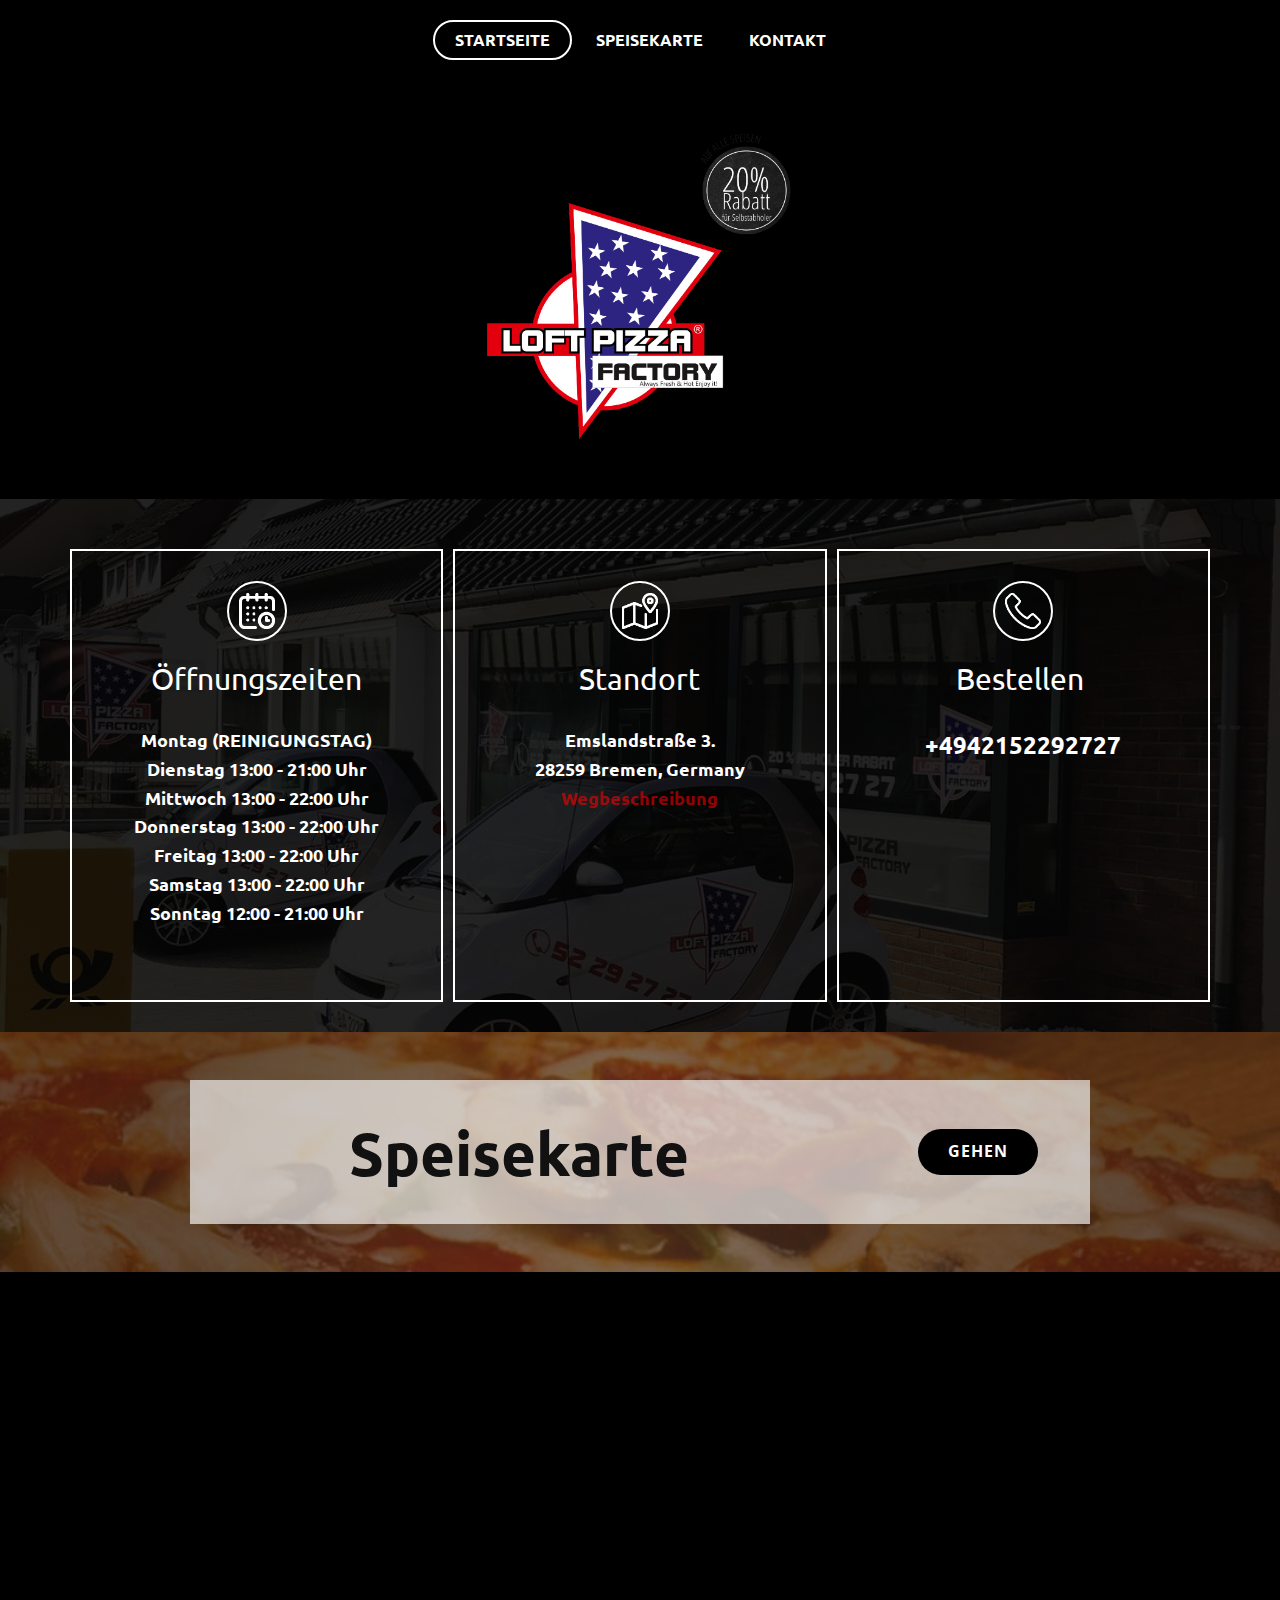
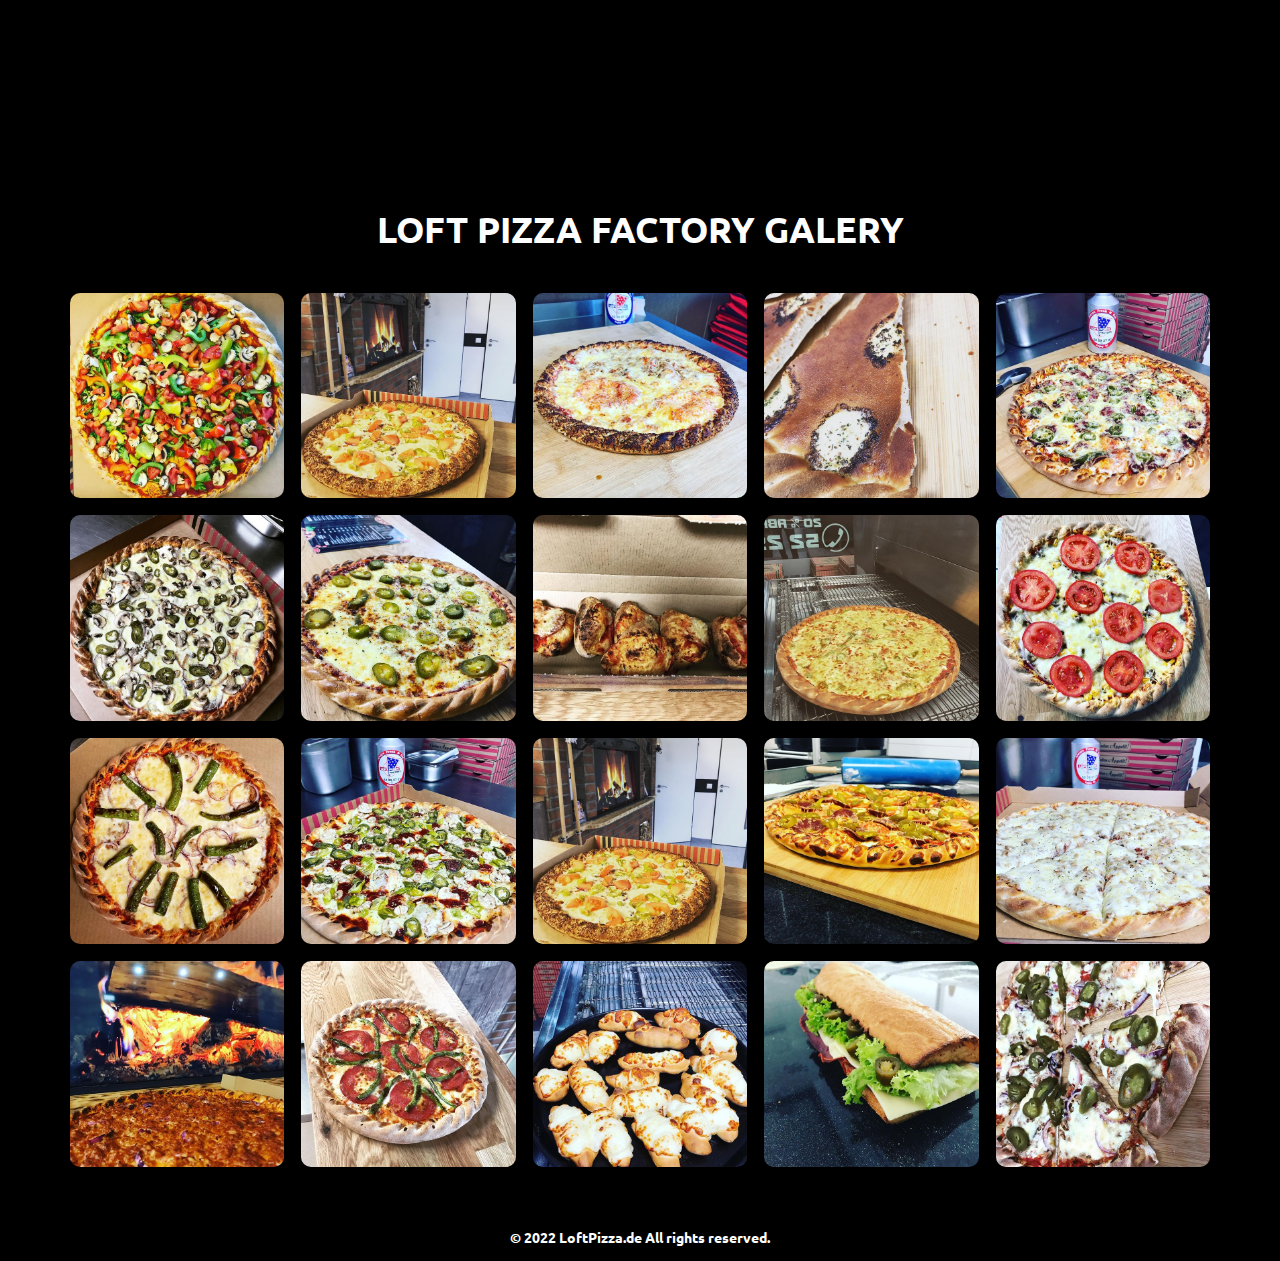
<file: index.html>
<!DOCTYPE html>
<html style="font-size: 16px;" lang="de-DE">
  <head>
    <meta name="viewport" content="width=device-width, initial-scale=1.0">
    <meta charset="utf-8">
    <meta name="keywords" content="​Seite wegen Wartung geschlossen​">
    <meta name="description" content="Loft Pizza Factory, pizza, bremen, loftpizza.de">
    <meta name="page_type" content="np-template-header-footer-from-plugin">
    <title>Loft Pizza Factory</title>
    <link rel="stylesheet" href="nicepage.css" media="screen">
<link rel="stylesheet" href="Startseite.css" media="screen">
    <script class="u-script" type="text/javascript" src="jquery.js" defer=""></script>
    <script class="u-script" type="text/javascript" src="nicepage.js" defer=""></script>
    <meta property="og:title" content="Loft Pizza Factory">
    <meta property="og:description" content="Loft Pizza Factory, pizza, bramen, loftpizza.de">
    <link rel="canonical" href="Loft Pizza Factory, pizza, bremen, loftpizza.de">
    <link rel="icon" href="images/favicon.png">
    <link id="u-theme-google-font" rel="stylesheet" href="https://fonts.googleapis.com/css?family=Roboto:100,100i,300,300i,400,400i,500,500i,700,700i,900,900i|Open+Sans:300,300i,400,400i,600,600i,700,700i,800,800i">
    <link id="u-page-google-font" rel="stylesheet" href="https://fonts.googleapis.com/css?family=Ubuntu:300,300i,400,400i,500,500i,700,700i">
    
<script id='pixel-script-poptin' src='https://cdn.popt.in/pixel.js?id=32a65bf16ee16' async='true'></script>

    
    
    
    <script type="application/ld+json">{
		"@context": "http://schema.org",
		"@type": "Organization",
		"name": "LoftPizzaV28",
		"url": "Loft Pizza Factory, pizza, bremen, loftpizza.de"
}</script>
	  
	 
<div class="elfsight-app-08183cc2-dea8-4f30-acaa-2db45cca55f0"></div>
    <meta name="theme-color" content="#478ac9">
    <meta property="og:url" content="Loft Pizza Factory, pizza, bremen, loftpizza.de">
    <meta property="og:type" content="website">
  </head>
  <body data-home-page="Startseite.html" data-home-page-title="Startseite" class="u-body u-overlap u-overlap-contrast"><header class="u-clearfix u-header u-header" id="sec-00af"><div class="u-clearfix u-sheet u-valign-middle u-sheet-1">
        <nav class="u-menu u-menu-dropdown u-offcanvas u-menu-1">
          <div class="menu-collapse u-custom-font u-font-ubuntu" style="font-size: 1rem; letter-spacing: 0px; text-transform: uppercase; font-weight: 700;">
            <a class="u-button-style u-custom-active-border-color u-custom-active-color u-custom-border u-custom-border-color u-custom-border-radius u-custom-borders u-custom-hover-border-color u-custom-hover-color u-custom-left-right-menu-spacing u-custom-padding-bottom u-custom-text-active-color u-custom-text-color u-custom-text-hover-color u-custom-top-bottom-menu-spacing u-nav-link" href="#" style="padding: 2px 0px; font-size: calc(1em + 4px);">
              <svg class="u-svg-link" viewBox="0 0 24 24"><use xmlns:xlink="http://www.w3.org/1999/xlink" xlink:href="#menu-hamburger"></use></svg>
              <svg class="u-svg-content" version="1.1" id="menu-hamburger" viewBox="0 0 16 16" x="0px" y="0px" xmlns:xlink="http://www.w3.org/1999/xlink" xmlns="http://www.w3.org/2000/svg"><g><rect y="1" width="16" height="2"></rect><rect y="7" width="16" height="2"></rect><rect y="13" width="16" height="2"></rect>
</g></svg>
            </a>
          </div>
          <div class="u-custom-menu u-nav-container">
            <ul class="u-custom-font u-font-ubuntu u-nav u-spacing-2 u-unstyled u-nav-1"><li class="u-nav-item"><a class="u-border-2 u-border-active-white u-border-hover-white u-button-style u-nav-link u-radius-50 u-text-active-white u-text-hover-grey-15 u-text-white" href="Startseite.html" style="padding: 10px 20px;">Startseite</a>
</li><li class="u-nav-item"><a class="u-border-2 u-border-active-white u-border-hover-white u-button-style u-nav-link u-radius-50 u-text-active-white u-text-hover-grey-15 u-text-white" href="Speisekarte.html" style="padding: 10px 20px;">Speisekarte</a>
</li><li class="u-nav-item"><a class="u-border-2 u-border-active-white u-border-hover-white u-button-style u-nav-link u-radius-50 u-text-active-white u-text-hover-grey-15 u-text-white" href="Kontakt.html" style="padding: 10px 20px;">Kontakt</a>
</li></ul>
          </div>
          <div class="u-custom-menu u-nav-container-collapse">
            <div class="u-black u-container-style u-inner-container-layout u-opacity u-opacity-95 u-sidenav">
              <div class="u-inner-container-layout u-sidenav-overflow">
                <div class="u-menu-close"></div>
                <ul class="u-align-center u-nav u-popupmenu-items u-unstyled u-nav-2"><li class="u-nav-item"><a class="u-button-style u-nav-link" href="Startseite.html" style="padding: 10px 20px;">Startseite</a>
</li><li class="u-nav-item"><a class="u-button-style u-nav-link" href="Speisekarte.html" style="padding: 10px 20px;">Speisekarte</a>
</li><li class="u-nav-item"><a class="u-button-style u-nav-link" href="Kontakt.html" style="padding: 10px 20px;">Kontakt</a>
</li></ul>
              </div>
            </div>
            <div class="u-black u-menu-overlay u-opacity u-opacity-70"></div>
          </div>
        </nav>
      </div></header>
    <section class="u-clearfix u-image u-shading u-section-1" id="sec-e35e" data-image-width="600" data-image-height="338">
      <div class="u-clearfix u-sheet u-sheet-1">
        <img class="u-image u-image-default u-image-1" src="images/loftpizza-de1.png" alt="" data-image-width="1568" data-image-height="1600">
      </div>
    </section>
    <section class="u-align-center u-clearfix u-image u-shading u-section-2" id="sec-d944" data-image-width="1080" data-image-height="1080">
      <div class="u-align-left u-clearfix u-sheet u-sheet-1">
        <div class="u-expanded-width u-list u-list-1">
          <div class="u-repeater u-repeater-1">
            <div class="u-border-2 u-border-white u-container-style u-list-item u-repeater-item">
              <div class="u-container-layout u-similar-container u-container-layout-1"><span class="u-border-2 u-border-white u-file-icon u-icon u-icon-circle u-spacing-10 u-text-white u-icon-1"><img src="images/3.png" alt=""></span>
                <h3 class="u-align-center u-text u-text-default u-text-1"> Öffnungszeiten</h3>
                <p class="u-align-center u-text u-text-2"> Montag (REINIGUNGSTAG)<br>Dienstag 13:00 - 21:00 Uhr<br>Mittwoch 13:00 - 22:00 Uhr<br>Donnerstag 13:00 - 22:00 Uhr<br>Freitag 13:00 - 22:00 Uhr<br>Samstag 13:00 - 22:00 Uhr<br>Sonntag 12:00 - 21:00 Uhr
                </p>
              </div>
            </div>
            <div class="u-align-center u-border-2 u-border-white u-container-style u-list-item u-repeater-item">
              <div class="u-container-layout u-similar-container u-container-layout-2"><span class="u-border-2 u-border-white u-file-icon u-icon u-icon-circle u-spacing-10 u-text-white u-icon-2"><img src="images/4.png" alt=""></span>
                <h3 class="u-align-center u-text u-text-default u-text-3">
                  <a href="https://maps.google.com/maps/ms?ie=UTF8&amp;oe=UTF8&amp;msa=0&amp;msid=106711822215058857605.0004430f10bf5550a53e7" class="u-active-none u-border-none u-btn u-button-link u-button-style u-hover-none u-none u-text-body-alt-color u-btn-1">Standort</a>
                </h3>
                <p class="u-align-center u-text u-text-4"> Emslandstraße 3.<br>28259 Bremen, Germany<br>
                  <a href="https://g.page/loft-pizza-factory" class="u-active-none u-border-none u-btn u-button-link u-button-style u-hover-none u-none u-text-custom-color-2 u-btn-2">Wegbeschreibung</a>
                </p>
              </div>
            </div>
            <div class="u-border-2 u-border-white u-container-style u-list-item u-repeater-item">
              <div class="u-container-layout u-similar-container u-container-layout-3"><span class="u-border-2 u-border-white u-file-icon u-icon u-icon-circle u-spacing-10 u-text-white u-icon-3"><img src="images/5.png" alt=""></span>
                <h3 class="u-align-center u-text u-text-default u-text-5"> Bestellen&nbsp;</h3>
                <p class="u-align-center u-text u-text-6">
                  <a class="phone u-active-none u-border-none u-btn u-button-link u-button-style u-custom-font u-font-ubuntu u-hover-none u-none u-text-white u-btn-3" href="tel:+4942152292727">+4942152292727</a>
                </p>
              </div>
            </div>
          </div>
        </div>
      </div>
    </section>
        <section class="u-clearfix u-image u-shading u-section-4" src="" data-image-width="750" data-image-height="420" id="sec-d253">
      <div class="u-clearfix u-sheet u-valign-middle u-sheet-1">
        <div class="u-clearfix u-expanded-width-xs u-layout-wrap u-layout-wrap-1">
          <div class="u-layout">
            <div class="u-layout-row">
              <div class="u-align-center-sm u-align-center-xs u-align-left-lg u-align-left-md u-align-left-xl u-container-style u-layout-cell u-left-cell u-opacity u-opacity-65 u-radius-24 u-shape-round u-size-39-md u-size-39-sm u-size-39-xs u-size-45-lg u-size-45-xl u-white u-layout-cell-1">
                <div class="u-container-layout u-valign-bottom-xs u-valign-middle-lg u-valign-middle-md u-valign-middle-sm u-valign-middle-xl u-container-layout-1">
                  <h2 class="u-custom-font u-font-ubuntu u-text u-text-1"> Speisekarte</h2>
                </div>
              </div>
              <div class="u-align-left u-container-style u-layout-cell u-opacity u-opacity-65 u-radius-50 u-right-cell u-shape-round u-size-15-lg u-size-15-xl u-size-21-md u-size-21-sm u-size-21-xs u-white u-layout-cell-2">
                <div class="u-container-layout u-valign-middle-lg u-valign-middle-md u-valign-middle-sm u-valign-middle-xl u-container-layout-2">
                  <a href="Speisekarte.html" data-page-id="649429933" class="u-black u-border-none u-btn u-btn-round u-button-style u-radius-50 u-btn-1">Gehen</a>
                </div>
              </div>
            </div>
          </div>
        </div>
      </div>
    </section>
       <section class="u-align-left u-black u-clearfix u-section-3" id="sec-d430">
      <div class="u-align-left u-clearfix u-sheet u-valign-middle u-sheet-1">
        <div class="u-black u-container-style u-expanded-width u-group u-shape-rectangle u-group-1">
          <div class="u-container-layout u-container-layout-1">
            <div class="u-clearfix u-custom-html u-custom-html-1">
              <script src="https://apps.elfsight.com/p/platform.js" defer="defer"></script>
              <div class="elfsight-app-d2ee515f-55be-4860-bc2f-baf4cd833ec4"></div>
            </div>
          </div>
        </div>
      </div>
    </section>

    <section class="u-align-center u-clearfix u-section-5" id="sec-9eb1">
      <div class="u-clearfix u-sheet u-sheet-1">
        <p class="u-text u-text-default-xs u-text-1"> LOFT PIZZA FACTORY GALERY</p>
        <div class="u-expanded-width u-gallery u-layout-grid u-lightbox u-show-text-on-hover u-gallery-1" id="carousel-081c">
          <div class="u-gallery-inner u-gallery-inner-1" role="listbox">
            <div class="u-effect-fade u-effect-hover-zoom u-gallery-item u-radius-10 u-shape-round u-gallery-item-1">
              <div class="u-back-slide u-back-slide-1" data-image-width="640" data-image-height="640">
                <img class="u-back-image u-expanded" src="images/107081978_286857909097940_4553573055945640495_n.jpg">
              </div>
              <div class="u-align-center u-over-slide u-shading u-over-slide-1">
                <h3 class="u-gallery-heading"></h3>
                <p class="u-gallery-text" style="margin-top: 6px;"></p>
              </div>
            </div>
            <div class="u-effect-fade u-effect-hover-zoom u-gallery-item u-radius-10 u-shape-round u-gallery-item-2">
              <div class="u-back-slide u-back-slide-2" data-image-width="640" data-image-height="640">
                <img class="u-back-image u-expanded" src="images/87299724_136943977823723_8405739446567408870_n.jpg">
              </div>
              <div class="u-align-center u-over-slide u-shading u-over-slide-2">
                <h3 class="u-gallery-heading"></h3>
                <p class="u-gallery-text" style="margin-top: 6px;"></p>
              </div>
            </div>
            <div class="u-effect-fade u-effect-hover-zoom u-gallery-item u-radius-10 u-shape-round u-gallery-item-3">
              <div class="u-back-slide u-back-slide-3" data-image-width="640" data-image-height="640">
                <img class="u-back-image u-expanded" src="images/83549384_2274170916219618_5937048547362328789_n.jpg">
              </div>
              <div class="u-align-center u-over-slide u-shading u-over-slide-3">
                <h3 class="u-gallery-heading"></h3>
                <p class="u-gallery-text" style="margin-top: 6px;"></p>
              </div>
            </div>
            <div class="u-effect-fade u-effect-hover-zoom u-gallery-item u-radius-10 u-shape-round u-gallery-item-4">
              <div class="u-back-slide u-back-slide-4" data-image-width="640" data-image-height="640">
                <img class="u-back-image u-expanded" src="images/72480007_1345310972295037_1302983167780432618_n.jpg">
              </div>
              <div class="u-align-center u-over-slide u-shading u-over-slide-4">
                <h3 class="u-gallery-heading"></h3>
                <p class="u-gallery-text" style="margin-top: 6px;"></p>
              </div>
            </div>
            <div class="u-effect-fade u-effect-hover-zoom u-gallery-item u-radius-10 u-shape-round u-gallery-item-5">
              <div class="u-back-slide u-back-slide-5" data-image-width="640" data-image-height="640">
                <img class="u-back-image u-expanded" src="images/73505078_2489582351170076_5934733443926115282_n.jpg">
              </div>
              <div class="u-align-center u-over-slide u-shading u-over-slide-5">
                <h3 class="u-gallery-heading"></h3>
                <p class="u-gallery-text" style="margin-top: 6px;"></p>
              </div>
            </div>
            <div class="u-effect-fade u-effect-hover-zoom u-gallery-item u-radius-10 u-shape-round u-gallery-item-6">
              <div class="u-back-slide u-back-slide-6" data-image-width="640" data-image-height="640">
                <img class="u-back-image u-expanded" src="images/75602186_101638674616317_2714434300878736444_n.jpg">
              </div>
              <div class="u-align-center u-over-slide u-shading u-over-slide-6">
                <h3 class="u-gallery-heading"></h3>
                <p class="u-gallery-text" style="margin-top: 6px;"></p>
              </div>
            </div>
            <div class="u-effect-fade u-effect-hover-zoom u-gallery-item u-radius-10 u-shape-round u-gallery-item-7" data-image-width="1280" data-image-height="720">
              <div class="u-back-slide u-back-slide-7" data-image-width="640" data-image-height="640">
                <img class="u-back-image u-expanded u-back-image-7" src="images/80131772_793138954444633_767300041741394013_n.jpg">
              </div>
              <div class="u-align-center u-over-slide u-shading u-over-slide-7">
                <h3 class="u-gallery-heading" style="background-image: none;"></h3>
                <p class="u-gallery-text" style="background-image: none; margin-top: 6px;"></p>
              </div>
            </div>
            <div class="u-effect-fade u-effect-hover-zoom u-gallery-item u-radius-10 u-shape-round u-gallery-item-8" data-image-width="1280" data-image-height="777">
              <div class="u-back-slide u-back-slide-8" data-image-width="640" data-image-height="640">
                <img class="u-back-image u-expanded u-back-image-8" src="images/71544398_805842623167059_3699152107938515147_n.jpg">
              </div>
              <div class="u-align-center u-over-slide u-shading u-over-slide-8">
                <h3 class="u-gallery-heading" style="background-image: none;"></h3>
                <p class="u-gallery-text" style="background-image: none; margin-top: 6px;"></p>
              </div>
            </div>
            <div class="u-effect-fade u-effect-hover-zoom u-gallery-item u-radius-10 u-shape-round u-gallery-item-9" data-image-width="2000" data-image-height="1333">
              <div class="u-back-slide u-back-slide-9" data-image-width="640" data-image-height="640">
                <img class="u-back-image u-expanded" src="images/72893685_159596065420291_5808995617297082233_n.jpg">
              </div>
              <div class="u-align-center u-over-slide u-shading u-over-slide-9">
                <h3 class="u-gallery-heading" style="background-image: none;"></h3>
                <p class="u-gallery-text" style="background-image: none; margin-top: 6px;"></p>
              </div>
            </div>
            <div class="u-effect-fade u-effect-hover-zoom u-gallery-item u-radius-10 u-shape-round u-gallery-item-10" data-image-width="2000" data-image-height="1333">
              <div class="u-back-slide u-back-slide-10" data-image-width="640" data-image-height="640">
                <img class="u-back-image u-expanded" src="images/71013329_2694691397262941_1732555916725411135_n.jpg">
              </div>
              <div class="u-align-center u-over-slide u-shading u-over-slide-10">
                <h3 class="u-gallery-heading" style="background-image: none;"></h3>
                <p class="u-gallery-text" style="background-image: none; margin-top: 6px;"></p>
              </div>
            </div>
            <div class="u-effect-fade u-effect-hover-zoom u-gallery-item u-radius-10 u-shape-round u-gallery-item-11" data-image-width="2000" data-image-height="1333">
              <div class="u-back-slide u-back-slide-11" data-image-width="640" data-image-height="640">
                <img class="u-back-image u-expanded" src="images/70911560_398504514168950_6611068284698477946_n.jpg">
              </div>
              <div class="u-align-center u-over-slide u-shading u-over-slide-11">
                <h3 class="u-gallery-heading" style="background-image: none;"></h3>
                <p class="u-gallery-text" style="background-image: none; margin-top: 6px;"></p>
              </div>
            </div>
            <div class="u-effect-fade u-effect-hover-zoom u-gallery-item u-radius-10 u-shape-round u-gallery-item-12" data-image-width="2000" data-image-height="1333">
              <div class="u-back-slide u-back-slide-12" data-image-width="640" data-image-height="640">
                <img class="u-back-image u-expanded" src="images/70891287_205636843784204_4474484583581689667_n.jpg">
              </div>
              <div class="u-align-center u-over-slide u-shading u-over-slide-12">
                <h3 class="u-gallery-heading" style="background-image: none;"></h3>
                <p class="u-gallery-text" style="background-image: none; margin-top: 6px;"></p>
              </div>
            </div>
            <div class="u-effect-fade u-effect-hover-zoom u-gallery-item u-radius-10 u-shape-round u-gallery-item-13" data-image-width="2000" data-image-height="1333">
              <div class="u-back-slide u-back-slide-13" data-image-width="640" data-image-height="640">
                <img class="u-back-image u-expanded" src="images/87299724_136943977823723_8405739446567408870_n.jpg">
              </div>
              <div class="u-align-center u-over-slide u-shading u-over-slide-13">
                <h3 class="u-gallery-heading" style="background-image: none;"></h3>
                <p class="u-gallery-text" style="background-image: none; margin-top: 6px;"></p>
              </div>
            </div>
            <div class="u-effect-fade u-effect-hover-zoom u-gallery-item u-radius-10 u-shape-round u-gallery-item-14" data-image-width="2000" data-image-height="1333">
              <div class="u-back-slide u-back-slide-14" data-image-width="640" data-image-height="640">
                <img class="u-back-image u-expanded" src="images/72750792_404827577064620_5953143392560963293_n.jpg">
              </div>
              <div class="u-align-center u-over-slide u-shading u-over-slide-14">
                <h3 class="u-gallery-heading" style="background-image: none;"></h3>
                <p class="u-gallery-text" style="background-image: none; margin-top: 6px;"></p>
              </div>
            </div>
            <div class="u-effect-fade u-effect-hover-zoom u-gallery-item u-radius-10 u-shape-round u-gallery-item-15" data-image-width="2000" data-image-height="1333">
              <div class="u-back-slide u-back-slide-15" data-image-width="640" data-image-height="640">
                <img class="u-back-image u-expanded" src="images/72319255_148899323031231_6338043747041002964_n.jpg">
              </div>
              <div class="u-align-center u-over-slide u-shading u-over-slide-15">
                <h3 class="u-gallery-heading" style="background-image: none;"></h3>
                <p class="u-gallery-text" style="background-image: none; margin-top: 6px;"></p>
              </div>
            </div>
            <div class="u-effect-fade u-effect-hover-zoom u-gallery-item u-radius-10 u-shape-round u-gallery-item-16" data-image-width="2000" data-image-height="1333">
              <div class="u-back-slide u-back-slide-16" data-image-width="640" data-image-height="640">
                <img class="u-back-image u-expanded" src="images/67730211_939436839741427_7126930345639697599_n.jpg">
              </div>
              <div class="u-align-center u-over-slide u-shading u-over-slide-16">
                <h3 class="u-gallery-heading" style="background-image: none;"></h3>
                <p class="u-gallery-text" style="background-image: none; margin-top: 6px;"></p>
              </div>
            </div>
            <div class="u-effect-fade u-effect-hover-zoom u-gallery-item u-radius-10 u-shape-round u-gallery-item-17" data-image-width="2000" data-image-height="1333">
              <div class="u-back-slide u-back-slide-17" data-image-width="640" data-image-height="640">
                <img class="u-back-image u-expanded" src="images/71512588_2493434897603772_3586664489211332473_n.jpg">
              </div>
              <div class="u-align-center u-over-slide u-shading u-over-slide-17">
                <h3 class="u-gallery-heading" style="background-image: none;"></h3>
                <p class="u-gallery-text" style="background-image: none; margin-top: 6px;"></p>
              </div>
            </div>
            <div class="u-effect-fade u-effect-hover-zoom u-gallery-item u-radius-10 u-shape-round u-gallery-item-18" data-image-width="2000" data-image-height="1333">
              <div class="u-back-slide u-back-slide-18" data-image-width="640" data-image-height="640">
                <img class="u-back-image u-expanded" src="images/71809872_167539341029156_8323457196292510458_n.jpg">
              </div>
              <div class="u-align-center u-over-slide u-shading u-over-slide-18">
                <h3 class="u-gallery-heading" style="background-image: none;"></h3>
                <p class="u-gallery-text" style="background-image: none; margin-top: 6px;"></p>
              </div>
            </div>
            <div class="u-effect-fade u-effect-hover-zoom u-gallery-item u-radius-10 u-shape-round u-gallery-item-19" data-image-width="2000" data-image-height="1333">
              <div class="u-back-slide u-back-slide-19" data-image-width="640" data-image-height="640">
                <img class="u-back-image u-expanded" src="images/68930919_1115189448870826_7421741321177792400_n.jpg">
              </div>
              <div class="u-align-center u-over-slide u-shading u-over-slide-19">
                <h3 class="u-gallery-heading" style="background-image: none;"></h3>
                <p class="u-gallery-text" style="background-image: none; margin-top: 6px;"></p>
              </div>
            </div>
            <div class="u-effect-fade u-effect-hover-zoom u-gallery-item u-radius-10 u-shape-round u-gallery-item-20" data-image-width="2000" data-image-height="1333">
              <div class="u-back-slide u-back-slide-20" data-image-width="640" data-image-height="640">
                <img class="u-back-image u-expanded" src="images/72342286_540546050040956_3207313333843829996_n.jpg">
              </div>
              <div class="u-align-center u-over-slide u-shading u-over-slide-20">
                <h3 class="u-gallery-heading" style="background-image: none;"></h3>
                <p class="u-gallery-text" style="background-image: none; margin-top: 6px;"></p>
              </div>
            </div>
          </div>
        </div>
      </div>
    </section>
    
    
    <footer class="u-align-center u-black u-clearfix u-footer u-footer" id="sec-1cf3"><div class="u-clearfix u-sheet u-valign-middle u-sheet-1">
        <p class="u-custom-font u-font-ubuntu u-small-text u-text u-text-variant u-text-1">© 2022 LoftPizza.de All rights reserved.</p>
      </div></footer><span style="height: 64px; width: 64px; margin-left: 0px; margin-right: auto; margin-top: 0px; right: 20px; bottom: 20px;" class="u-back-to-top u-black u-border-4 u-border-white u-icon u-icon-circle u-opacity u-opacity-45 u-spacing-10 u-text-body-alt-color" data-href="#">
        <svg class="u-svg-link" preserveAspectRatio="xMidYMin slice" viewBox="0 0 551.13 551.13"><use xmlns:xlink="http://www.w3.org/1999/xlink" xlink:href="#svg-1d98"></use></svg>
        <svg class="u-svg-content" enable-background="new 0 0 551.13 551.13" viewBox="0 0 551.13 551.13" xmlns="http://www.w3.org/2000/svg" id="svg-1d98"><path d="m275.565 189.451 223.897 223.897h51.668l-275.565-275.565-275.565 275.565h51.668z"></path></svg>
    </span>
  </body>
</html>
</file>
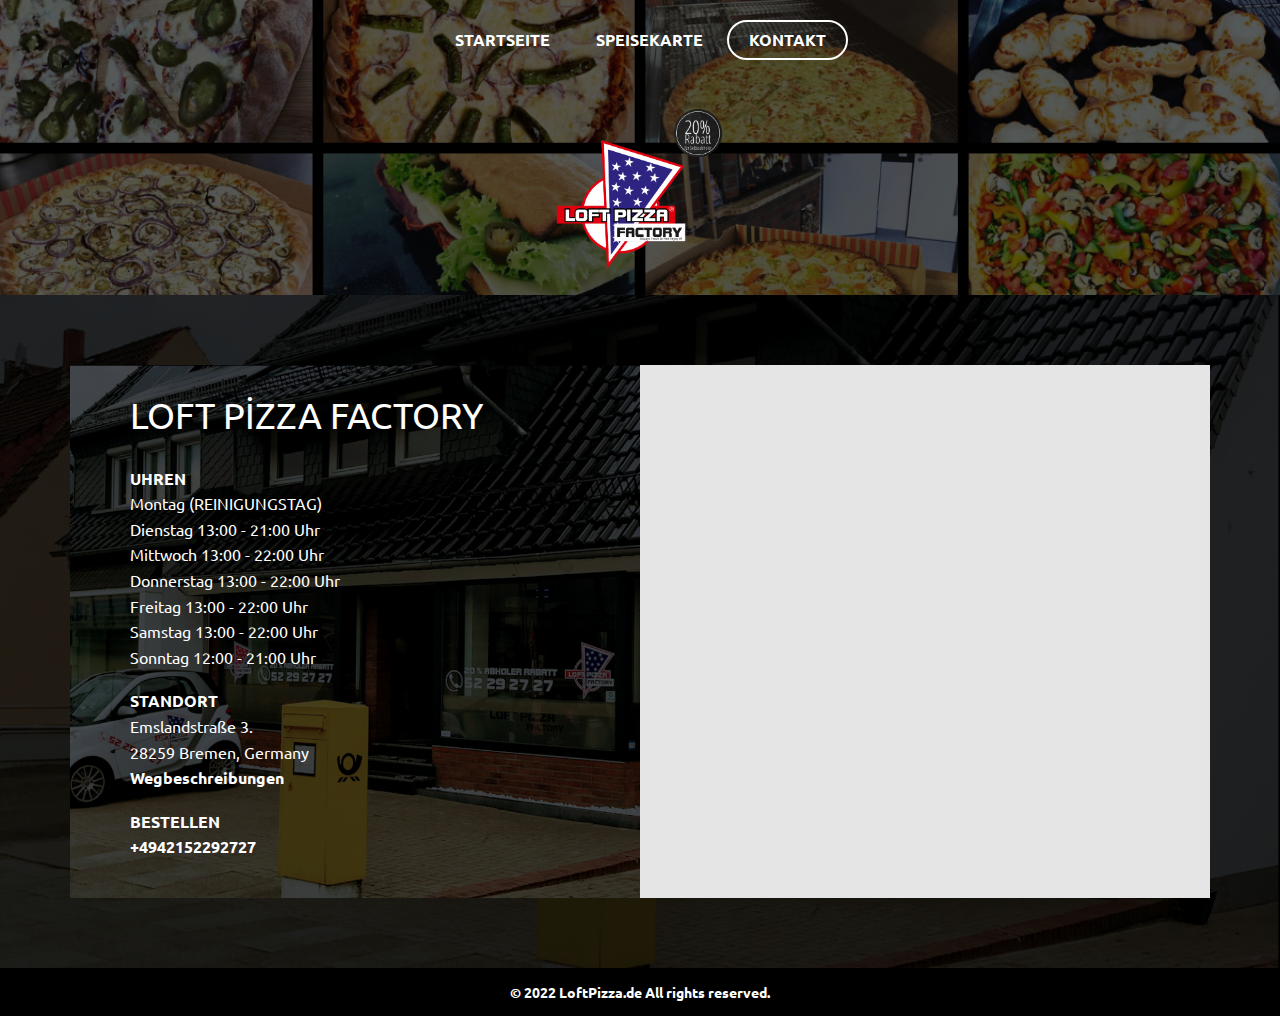
<file: Kontakt.html>
<!DOCTYPE html>
<html style="font-size: 16px;" lang="de-DE">
  <head>
    <meta name="viewport" content="width=device-width, initial-scale=1.0">
    <meta charset="utf-8">
    <meta name="keywords" content="Kontakt, Loft Pizza Factory, pizza, bremen, loftpizza.de">
    <meta name="description" content="Kontakt, Loft Pizza Factory, pizza, bremen, loftpizza.de">
    <meta name="page_type" content="np-template-header-footer-from-plugin">
    <title>Kontakt - Loft Pizza Factory</title>
    <link rel="stylesheet" href="nicepage.css" media="screen">
<link rel="stylesheet" href="Kontakt.css" media="screen">
    <script class="u-script" type="text/javascript" src="jquery.js" defer=""></script>
    <script class="u-script" type="text/javascript" src="nicepage.js" defer=""></script>
    <meta property="og:title" content="Kontakt - Loft Pizza Factory">
    <meta property="og:description" content="Kontakt, Loft Pizza Factory, pizza, bremen, loftpizza.de">
    <link rel="icon" href="images/favicon.png">
    <link id="u-theme-google-font" rel="stylesheet" href="https://fonts.googleapis.com/css?family=Roboto:100,100i,300,300i,400,400i,500,500i,700,700i,900,900i|Open+Sans:300,300i,400,400i,600,600i,700,700i,800,800i">
    <link id="u-page-google-font" rel="stylesheet" href="https://fonts.googleapis.com/css?family=Ubuntu:300,300i,400,400i,500,500i,700,700i">
    <script id='pixel-script-poptin' src='https://cdn.popt.in/pixel.js?id=32a65bf16ee16' async='true'></script>

    <script type="application/ld+json">{
		"@context": "http://schema.org",
		"@type": "Organization",
		"name": "LoftPizzaV28"
}</script>
    <meta name="theme-color" content="#478ac9">
    <meta property="og:type" content="website">
  </head>
  <body class="u-body u-overlap u-overlap-contrast u-overlap-transparent"><header class="u-clearfix u-header u-header" id="sec-00af"><div class="u-clearfix u-sheet u-valign-middle u-sheet-1">
        <nav class="u-menu u-menu-dropdown u-offcanvas u-menu-1">
          <div class="menu-collapse u-custom-font u-font-ubuntu" style="font-size: 1rem; letter-spacing: 0px; text-transform: uppercase; font-weight: 700;">
            <a class="u-button-style u-custom-active-border-color u-custom-active-color u-custom-border u-custom-border-color u-custom-border-radius u-custom-borders u-custom-hover-border-color u-custom-hover-color u-custom-left-right-menu-spacing u-custom-padding-bottom u-custom-text-active-color u-custom-text-color u-custom-text-hover-color u-custom-top-bottom-menu-spacing u-nav-link" href="#" style="padding: 2px 0px; font-size: calc(1em + 4px);">
              <svg class="u-svg-link" viewBox="0 0 24 24"><use xmlns:xlink="http://www.w3.org/1999/xlink" xlink:href="#menu-hamburger"></use></svg>
              <svg class="u-svg-content" version="1.1" id="menu-hamburger" viewBox="0 0 16 16" x="0px" y="0px" xmlns:xlink="http://www.w3.org/1999/xlink" xmlns="http://www.w3.org/2000/svg"><g><rect y="1" width="16" height="2"></rect><rect y="7" width="16" height="2"></rect><rect y="13" width="16" height="2"></rect>
</g></svg>
            </a>
          </div>
          <div class="u-custom-menu u-nav-container">
            <ul class="u-custom-font u-font-ubuntu u-nav u-spacing-2 u-unstyled u-nav-1"><li class="u-nav-item"><a class="u-border-2 u-border-active-white u-border-hover-white u-button-style u-nav-link u-radius-50 u-text-active-white u-text-hover-grey-15 u-text-white" href="Startseite.html" style="padding: 10px 20px;">Startseite</a>
</li><li class="u-nav-item"><a class="u-border-2 u-border-active-white u-border-hover-white u-button-style u-nav-link u-radius-50 u-text-active-white u-text-hover-grey-15 u-text-white" href="Speisekarte.html" style="padding: 10px 20px;">Speisekarte</a>
</li><li class="u-nav-item"><a class="u-border-2 u-border-active-white u-border-hover-white u-button-style u-nav-link u-radius-50 u-text-active-white u-text-hover-grey-15 u-text-white" href="Kontakt.html" style="padding: 10px 20px;">Kontakt</a>
</li></ul>
          </div>
          <div class="u-custom-menu u-nav-container-collapse">
            <div class="u-black u-container-style u-inner-container-layout u-opacity u-opacity-95 u-sidenav">
              <div class="u-inner-container-layout u-sidenav-overflow">
                <div class="u-menu-close"></div>
                <ul class="u-align-center u-nav u-popupmenu-items u-unstyled u-nav-2"><li class="u-nav-item"><a class="u-button-style u-nav-link" href="Startseite.html" style="padding: 10px 20px;">Startseite</a>
</li><li class="u-nav-item"><a class="u-button-style u-nav-link" href="Speisekarte.html" style="padding: 10px 20px;">Speisekarte</a>
</li><li class="u-nav-item"><a class="u-button-style u-nav-link" href="Kontakt.html" style="padding: 10px 20px;">Kontakt</a>
</li></ul>
              </div>
            </div>
            <div class="u-black u-menu-overlay u-opacity u-opacity-70"></div>
          </div>
        </nav>
      </div></header>
    <section class="u-clearfix u-image u-shading u-section-1" id="sec-58f8" data-image-width="1200" data-image-height="627">
      <div class="u-clearfix u-sheet u-sheet-1">
        <img class="u-image u-image-default u-image-1" src="images/loftpizza-de1.png" alt="" data-image-width="1568" data-image-height="1600">
      </div>
    </section>
    <section class="u-clearfix u-image u-shading u-section-2" id="carousel_07d7" data-image-width="1554" data-image-height="869">
      <div class="u-clearfix u-sheet u-valign-middle u-sheet-1">
        <div class="u-clearfix u-expanded-width u-layout-wrap u-layout-wrap-1">
          <div class="u-layout">
            <div class="u-layout-row">
              <div class="u-align-left u-container-style u-image u-layout-cell u-left-cell u-shading u-size-30 u-image-1" data-image-width="1554" data-image-height="869">
                <div class="u-container-layout u-valign-top u-container-layout-1">
                  <h2 class="u-custom-font u-font-ubuntu u-text u-text-1">LOFT PİZZA FACTORY</h2>
                  <p class="u-text u-text-2">
                    <span style="font-weight: 700;"> UHREN<br>
                    </span>Montag (REINIGUNGSTAG)<br>Dienstag 13:00 - 21:00 Uhr<br>Mittwoch 13:00 - 22:00 Uhr<br>Donnerstag 13:00 - 22:00 Uhr<br>Freitag 13:00 - 22:00 Uhr<br>Samstag 13:00 - 22:00 Uhr<br>Sonntag 12:00 - 21:00 Uhr
                  </p>
                  <p class="u-custom-font u-font-ubuntu u-text u-text-3">
                    <span style="font-weight: 700;">STANDORT</span>
                    <br>Emslandstraße 3.<br>28259 Bremen, Germany<br>
                    <a href="https://g.page/loft-pizza-factory" target="_blank" rel="noopener" class="u-active-none u-border-none u-btn u-button-link u-button-style u-hover-none u-none u-text-white u-btn-1">Wegbeschreibungen</a>
                  </p>
                  <p class="u-custom-font u-font-ubuntu u-text u-text-4">
                    <span style="font-weight: 700;"> BESTELLEN<br>
                    </span>
                    <a class="u-active-none u-border-none u-btn u-button-link u-button-style u-hover-none u-none u-text-white u-btn-2" href="tel:+4942152292727">+4942152292727</a>
                  </p>
                </div>
              </div>
              <div class="u-container-style u-layout-cell u-right-cell u-size-30 u-layout-cell-2">
                <div class="u-container-layout u-container-layout-2">
                  <div class="u-expanded u-grey-10 u-map">
                    <div class="embed-responsive">
                      <iframe class="embed-responsive-item" src="//maps.google.com/maps?output=embed&amp;q=Emslandstra%C3%9Fe%203%2C%2028259%20Bremen%2C%20Germany&amp;t=k" data-map="[base64]"></iframe>
                    </div>
                  </div>
                </div>
              </div>
            </div>
          </div>
        </div>
      </div>
    </section>
    
    
    <footer class="u-align-center u-black u-clearfix u-footer u-footer" id="sec-1cf3"><div class="u-clearfix u-sheet u-valign-middle u-sheet-1">
        <p class="u-custom-font u-font-ubuntu u-small-text u-text u-text-variant u-text-1">© 2022 LoftPizza.de All rights reserved.</p>
      </div></footer>
  </body>
</html>
</file>
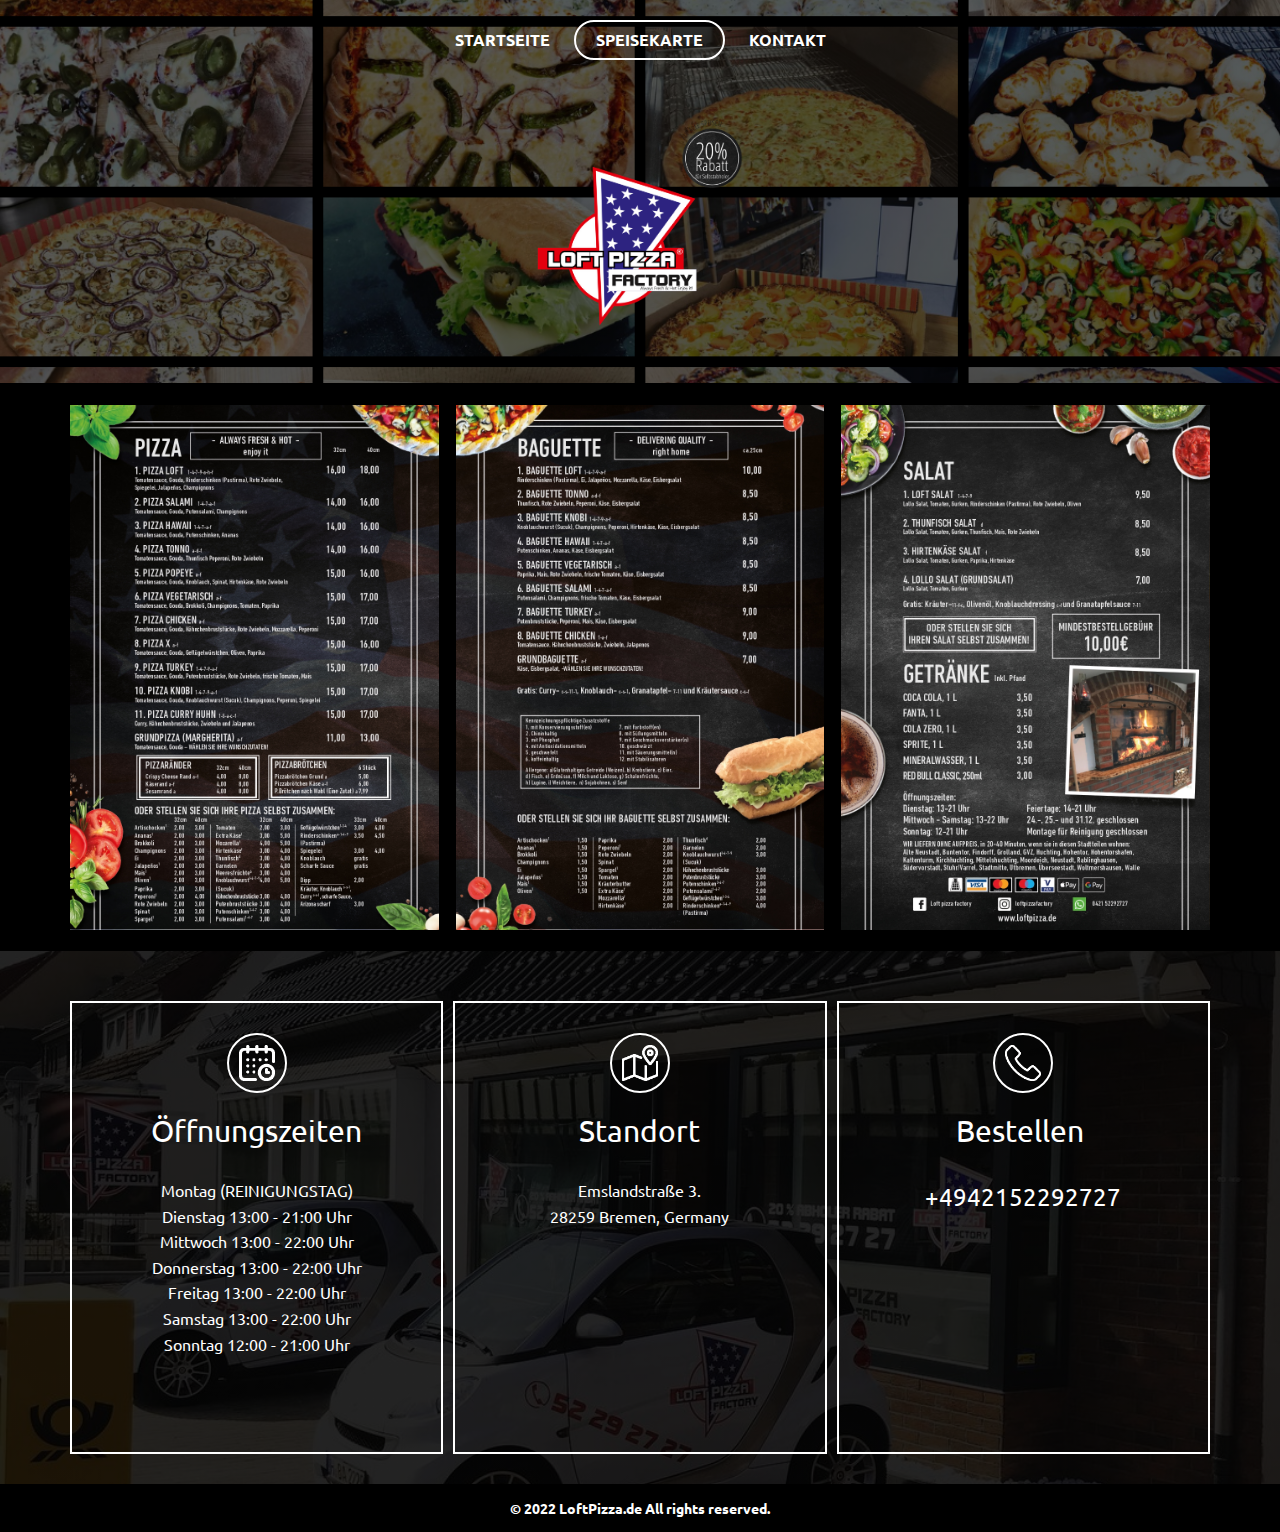
<file: Speisekarte.html>
<!DOCTYPE html>
<html style="font-size: 16px;" lang="de-DE">
  <head>
    <meta name="viewport" content="width=device-width, initial-scale=1.0">
    <meta charset="utf-8">
    <meta name="keywords" content="Speisekarte, Loft Pizza Factory, pizza, bremen, loftpizza.de">
    <meta name="description" content="Speisekarte - Loft Pizza Factory, pizza, bremen, loftpizza.de">
    <meta name="page_type" content="np-template-header-footer-from-plugin">
    <title>Speisekarte - Loft Pizza Factory</title>
    <link rel="stylesheet" href="nicepage.css" media="screen">
<link rel="stylesheet" href="Speisekarte.css" media="screen">
    <script class="u-script" type="text/javascript" src="jquery.js" defer=""></script>
    <script class="u-script" type="text/javascript" src="nicepage.js" defer=""></script>
    <meta property="og:title" content="Speisekarte - Loft Pizza Factory">
    <meta property="og:description" content="Speisekarte - Loft Pizza Factory, pizza, bremen, loftpizza.de">
    <link rel="icon" href="images/favicon.png">
    <link id="u-theme-google-font" rel="stylesheet" href="https://fonts.googleapis.com/css?family=Roboto:100,100i,300,300i,400,400i,500,500i,700,700i,900,900i|Open+Sans:300,300i,400,400i,600,600i,700,700i,800,800i">
    <link id="u-page-google-font" rel="stylesheet" href="https://fonts.googleapis.com/css?family=Ubuntu:300,300i,400,400i,500,500i,700,700i">
    
    <script id='pixel-script-poptin' src='https://cdn.popt.in/pixel.js?id=32a65bf16ee16' async='true'></script>
    
    <script type="application/ld+json">{
		"@context": "http://schema.org",
		"@type": "Organization",
		"name": "LoftPizzaV28"
}</script>
    <meta name="theme-color" content="#478ac9">
    <meta property="og:type" content="website">
  </head>
  <body class="u-body u-overlap u-overlap-contrast"><header class="u-clearfix u-header u-header" id="sec-00af"><div class="u-clearfix u-sheet u-valign-middle u-sheet-1">
        <nav class="u-menu u-menu-dropdown u-offcanvas u-menu-1">
          <div class="menu-collapse u-custom-font u-font-ubuntu" style="font-size: 1rem; letter-spacing: 0px; text-transform: uppercase; font-weight: 700;">
            <a class="u-button-style u-custom-active-border-color u-custom-active-color u-custom-border u-custom-border-color u-custom-border-radius u-custom-borders u-custom-hover-border-color u-custom-hover-color u-custom-left-right-menu-spacing u-custom-padding-bottom u-custom-text-active-color u-custom-text-color u-custom-text-hover-color u-custom-top-bottom-menu-spacing u-nav-link" href="#" style="padding: 2px 0px; font-size: calc(1em + 4px);">
              <svg class="u-svg-link" viewBox="0 0 24 24"><use xmlns:xlink="http://www.w3.org/1999/xlink" xlink:href="#menu-hamburger"></use></svg>
              <svg class="u-svg-content" version="1.1" id="menu-hamburger" viewBox="0 0 16 16" x="0px" y="0px" xmlns:xlink="http://www.w3.org/1999/xlink" xmlns="http://www.w3.org/2000/svg"><g><rect y="1" width="16" height="2"></rect><rect y="7" width="16" height="2"></rect><rect y="13" width="16" height="2"></rect>
</g></svg>
            </a>
          </div>
          <div class="u-custom-menu u-nav-container">
            <ul class="u-custom-font u-font-ubuntu u-nav u-spacing-2 u-unstyled u-nav-1"><li class="u-nav-item"><a class="u-border-2 u-border-active-white u-border-hover-white u-button-style u-nav-link u-radius-50 u-text-active-white u-text-hover-grey-15 u-text-white" href="Startseite.html" style="padding: 10px 20px;">Startseite</a>
</li><li class="u-nav-item"><a class="u-border-2 u-border-active-white u-border-hover-white u-button-style u-nav-link u-radius-50 u-text-active-white u-text-hover-grey-15 u-text-white" href="Speisekarte.html" style="padding: 10px 20px;">Speisekarte</a>
</li><li class="u-nav-item"><a class="u-border-2 u-border-active-white u-border-hover-white u-button-style u-nav-link u-radius-50 u-text-active-white u-text-hover-grey-15 u-text-white" href="Kontakt.html" style="padding: 10px 20px;">Kontakt</a>
</li></ul>
          </div>
          <div class="u-custom-menu u-nav-container-collapse">
            <div class="u-black u-container-style u-inner-container-layout u-opacity u-opacity-95 u-sidenav">
              <div class="u-inner-container-layout u-sidenav-overflow">
                <div class="u-menu-close"></div>
                <ul class="u-align-center u-nav u-popupmenu-items u-unstyled u-nav-2"><li class="u-nav-item"><a class="u-button-style u-nav-link" href="Startseite.html" style="padding: 10px 20px;">Startseite</a>
</li><li class="u-nav-item"><a class="u-button-style u-nav-link" href="Speisekarte.html" style="padding: 10px 20px;">Speisekarte</a>
</li><li class="u-nav-item"><a class="u-button-style u-nav-link" href="Kontakt.html" style="padding: 10px 20px;">Kontakt</a>
</li></ul>
              </div>
            </div>
            <div class="u-black u-menu-overlay u-opacity u-opacity-70"></div>
          </div>
        </nav>
      </div></header>
    <section class="u-clearfix u-image u-shading u-section-1" id="sec-3d94" data-image-width="1200" data-image-height="627">
      <div class="u-clearfix u-sheet u-sheet-1">
        <img class="u-image u-image-default u-image-1" src="images/loftpizza-de1.png" alt="" data-image-width="1568" data-image-height="1600">
      </div>
    </section>
    <section class="u-align-center u-black u-clearfix u-section-2" id="sec-aa27">
      <div class="u-clearfix u-sheet u-valign-middle-lg u-valign-middle-md u-valign-middle-sm u-valign-middle-xl u-sheet-1">
        <div class="u-expanded-width u-gallery u-layout-grid u-lightbox u-show-text-on-hover u-gallery-1">
          <div class="u-gallery-inner u-gallery-inner-1">
            <div class="u-effect-fade u-gallery-item">
              <div class="u-back-slide" data-image-width="1128" data-image-height="1600">
                <img class="u-back-image u-expanded" src="images/001.jpg">
              </div>
              <div class="u-over-slide u-shading u-over-slide-1">
                <h3 class="u-gallery-heading"></h3>
                <p class="u-gallery-text"></p>
              </div>
            </div>
            <div class="u-effect-fade u-gallery-item">
              <div class="u-back-slide" data-image-width="1749" data-image-height="2481">
                <img class="u-back-image u-expanded" src="images/002.jpg">
              </div>
              <div class="u-over-slide u-shading u-over-slide-2">
                <h3 class="u-gallery-heading"></h3>
                <p class="u-gallery-text"></p>
              </div>
            </div>
            <div class="u-effect-fade u-gallery-item">
              <div class="u-back-slide" data-image-width="1749" data-image-height="2481">
                <img class="u-back-image u-expanded" src="images/003.jpg">
              </div>
              <div class="u-over-slide u-shading u-over-slide-3">
                <h3 class="u-gallery-heading"></h3>
                <p class="u-gallery-text"></p>
              </div>
            </div>
          </div>
        </div>
      </div>
    </section>
    <section class="u-align-center u-clearfix u-image u-shading u-section-3" id="sec-d944" data-image-width="1080" data-image-height="1080">
      <div class="u-align-left u-clearfix u-sheet u-sheet-1">
        <div class="u-expanded-width u-list u-list-1">
          <div class="u-repeater u-repeater-1">
            <div class="u-border-2 u-border-white u-container-style u-list-item u-repeater-item">
              <div class="u-container-layout u-similar-container u-container-layout-1"><span class="u-border-2 u-border-white u-file-icon u-icon u-icon-circle u-spacing-10 u-text-white u-icon-1"><img src="images/7.png" alt=""></span>
                <h3 class="u-align-center u-text u-text-default u-text-1"> Öffnungszeiten</h3>
                <p class="u-align-center u-text u-text-2"> Montag (REINIGUNGSTAG)<br>Dienstag 13:00 - 21:00 Uhr<br>Mittwoch 13:00 - 22:00 Uhr<br>Donnerstag 13:00 - 22:00 Uhr<br>Freitag 13:00 - 22:00 Uhr<br>Samstag 13:00 - 22:00 Uhr<br>Sonntag 12:00 - 21:00 Uhr
                </p>
              </div>
            </div>
            <div class="u-align-center u-border-2 u-border-white u-container-style u-list-item u-repeater-item">
              <div class="u-container-layout u-similar-container u-container-layout-2"><span class="u-border-2 u-border-white u-file-icon u-icon u-icon-circle u-spacing-10 u-text-white u-icon-2"><img src="images/8.png" alt=""></span>
                <h3 class="u-align-center u-text u-text-default u-text-3">
                  <a href="https://maps.google.com/maps/ms?ie=UTF8&amp;oe=UTF8&amp;msa=0&amp;msid=106711822215058857605.0004430f10bf5550a53e7" class="u-active-none u-border-none u-btn u-button-link u-button-style u-hover-none u-none u-text-body-alt-color u-btn-1">Standort</a>
                </h3>
                <p class="u-align-center u-text u-text-4"> Emslandstraße 3.<br>28259 Bremen, Germany
                </p>
              </div>
            </div>
            <div class="u-border-2 u-border-white u-container-style u-list-item u-repeater-item">
              <div class="u-container-layout u-similar-container u-container-layout-3"><span class="u-border-2 u-border-white u-file-icon u-icon u-icon-circle u-spacing-10 u-text-white u-icon-3"><img src="images/9.png" alt=""></span>
                <h3 class="u-align-center u-text u-text-default u-text-5"> Bestellen&nbsp;</h3>
                <p class="u-align-center u-text u-text-6">
                  <a class="phone u-active-none u-border-none u-btn u-button-link u-button-style u-custom-font u-font-ubuntu u-hover-none u-none u-text-white u-btn-2" href="tel:+4942152292727">+4942152292727</a>
                </p>
              </div>
            </div>
          </div>
        </div>
      </div>
    </section>
    
    
    <footer class="u-align-center u-black u-clearfix u-footer u-footer" id="sec-1cf3"><div class="u-clearfix u-sheet u-valign-middle u-sheet-1">
        <p class="u-custom-font u-font-ubuntu u-small-text u-text u-text-variant u-text-1">© 2022 LoftPizza.de All rights reserved.</p>
      </div></footer><span style="height: 64px; width: 64px; margin-left: 0px; margin-right: auto; margin-top: 0px; right: 20px; bottom: 20px;" class="u-back-to-top u-black u-border-4 u-border-white u-icon u-icon-circle u-opacity u-opacity-45 u-spacing-10 u-text-body-alt-color" data-href="#">
        <svg class="u-svg-link" preserveAspectRatio="xMidYMin slice" viewBox="0 0 551.13 551.13"><use xmlns:xlink="http://www.w3.org/1999/xlink" xlink:href="#svg-1d98"></use></svg>
        <svg class="u-svg-content" enable-background="new 0 0 551.13 551.13" viewBox="0 0 551.13 551.13" xmlns="http://www.w3.org/2000/svg" id="svg-1d98"><path d="m275.565 189.451 223.897 223.897h51.668l-275.565-275.565-275.565 275.565h51.668z"></path></svg>
    </span>
  </body>
</html>
</file>
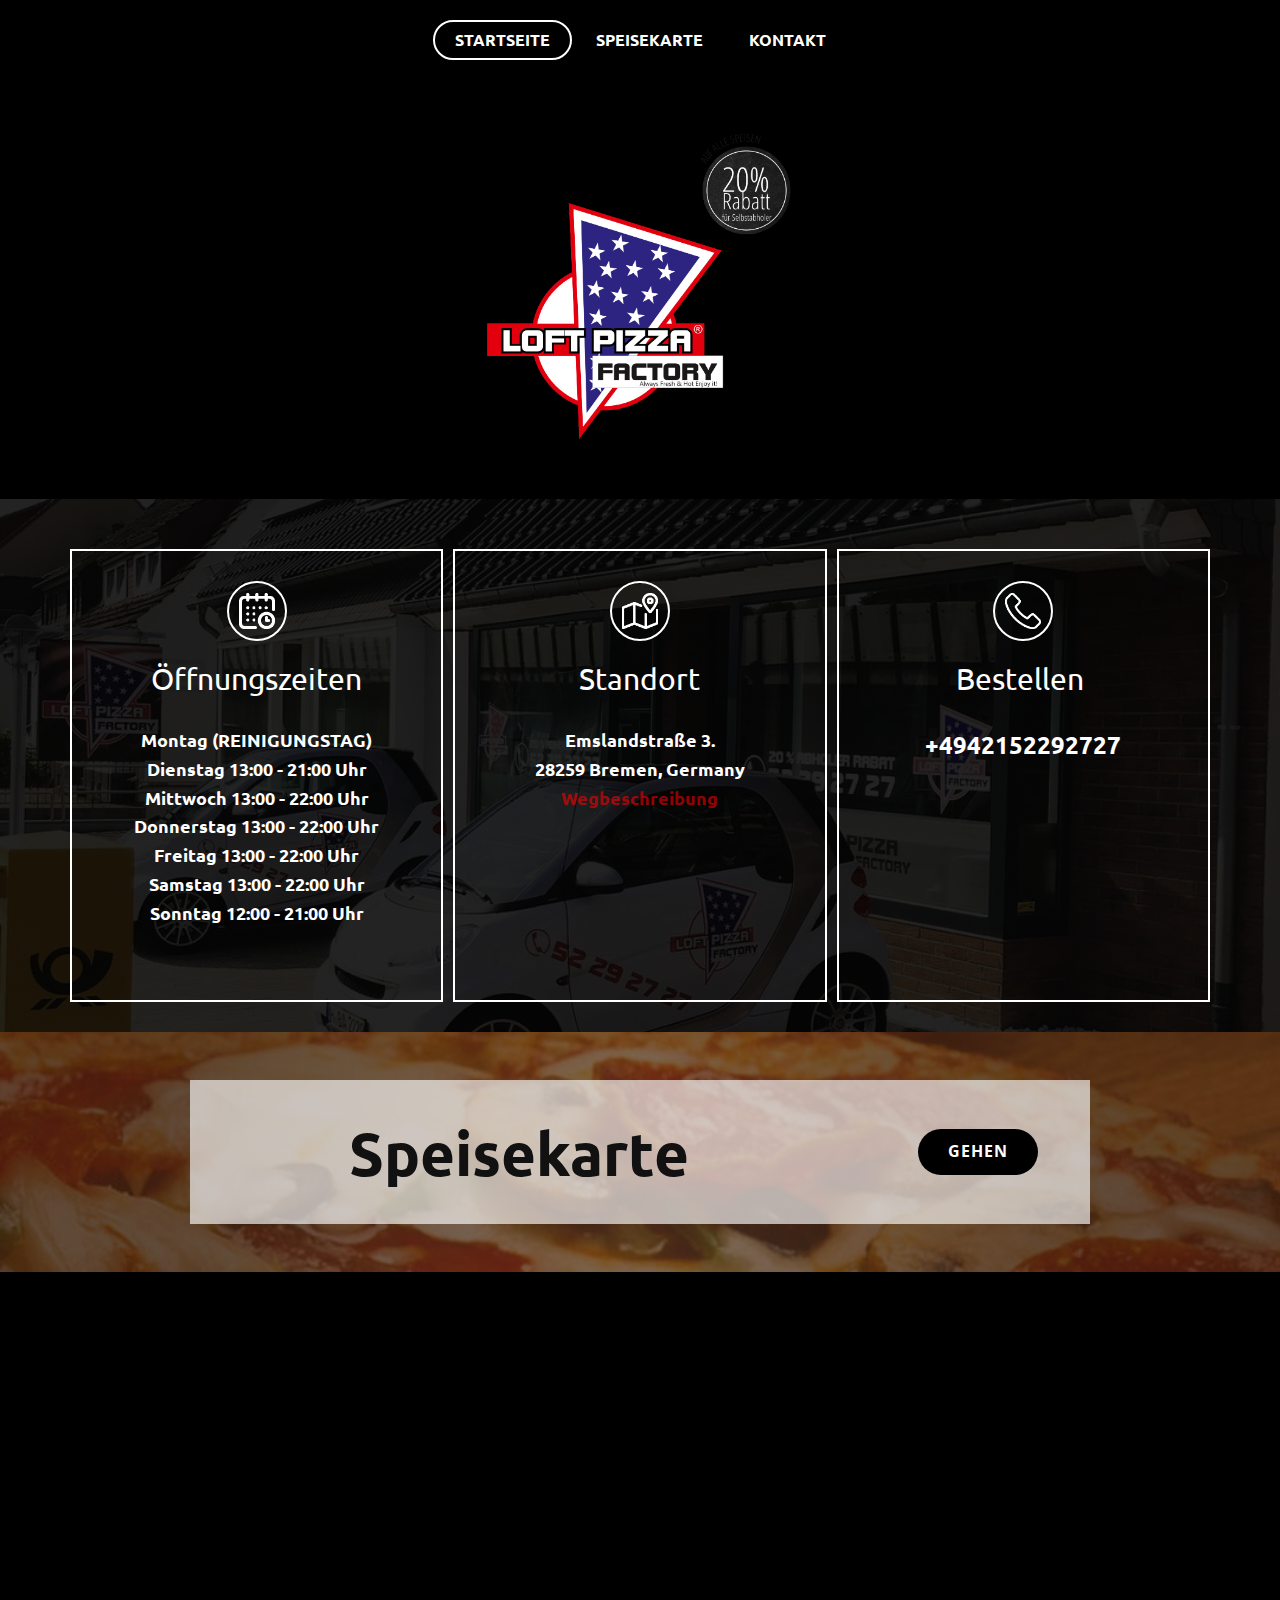
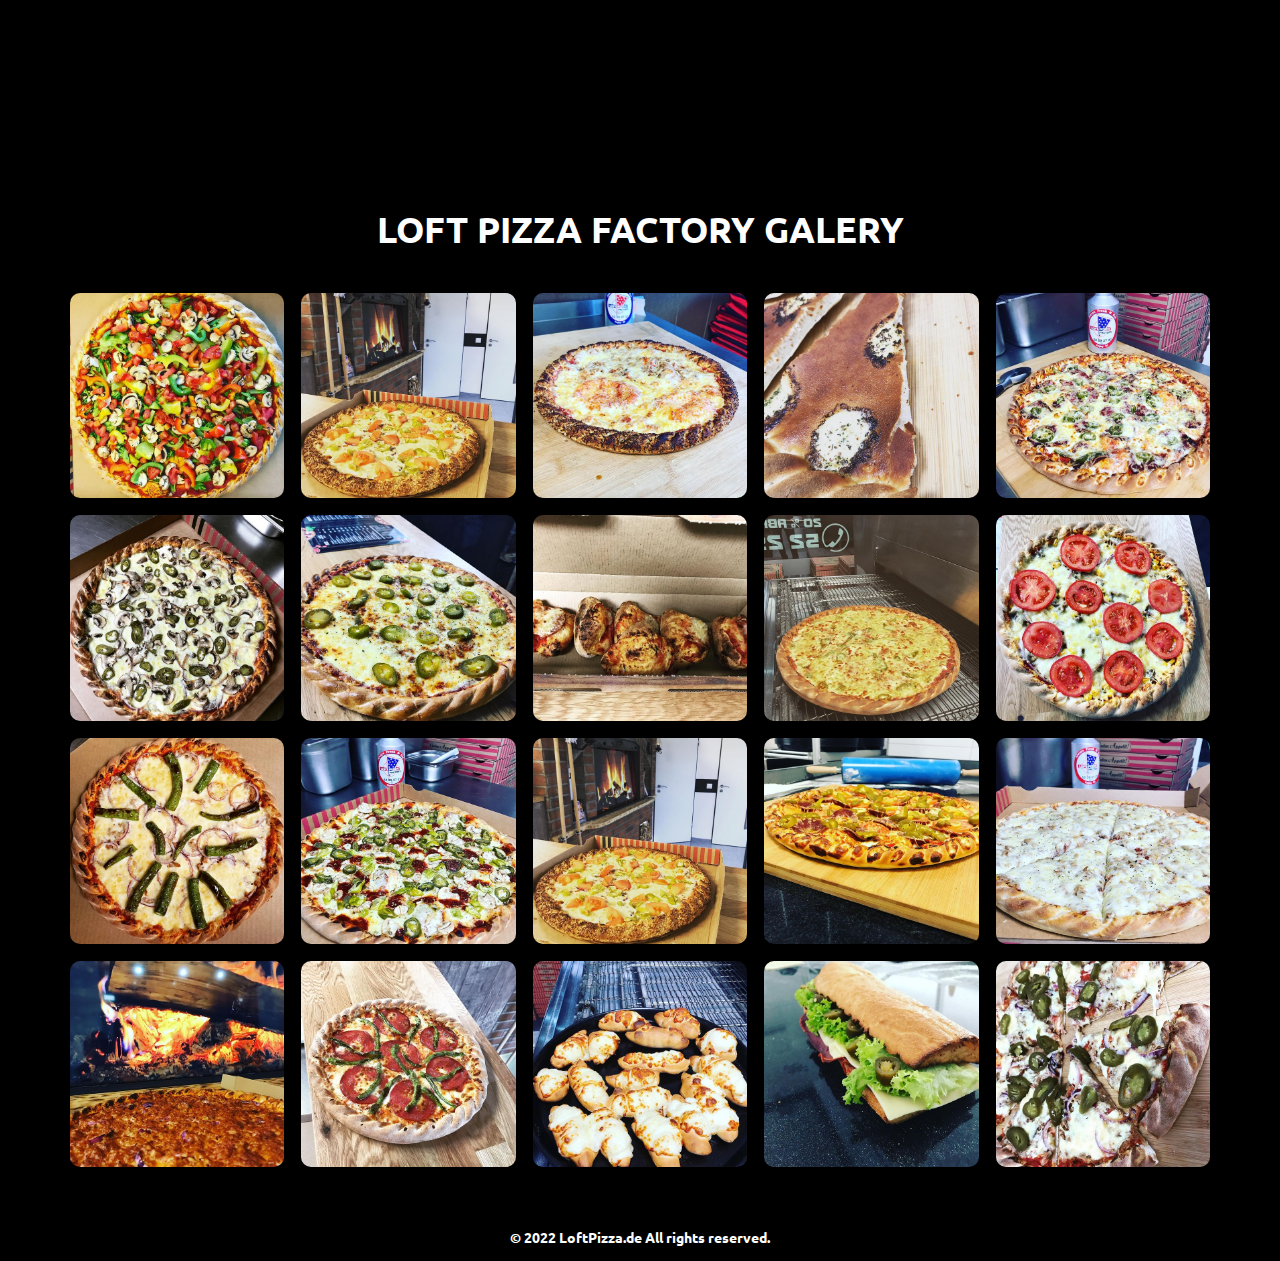
<file: Startseite.html>
<!DOCTYPE html>
<html style="font-size: 16px;" lang="de-DE">
  <head>
    <meta name="viewport" content="width=device-width, initial-scale=1.0">
    <meta charset="utf-8">
    <meta name="keywords" content="​Seite wegen Wartung geschlossen​">
    <meta name="description" content="Loft Pizza Factory, pizza, bramen, loftpizza.de">
    <meta name="page_type" content="np-template-header-footer-from-plugin">
    <title>Loft Pizza Factory</title>
    <link rel="stylesheet" href="nicepage.css" media="screen">
<link rel="stylesheet" href="Startseite.css" media="screen">
    <script class="u-script" type="text/javascript" src="jquery.js" defer=""></script>
    <script class="u-script" type="text/javascript" src="nicepage.js" defer=""></script>
    <meta property="og:title" content="Loft Pizza Factory">
    <meta property="og:description" content="Loft Pizza Factory, pizza, bremen, loftpizza.de">
    <link rel="canonical" href="Loft Pizza Factory, pizza, bramen, loftpizza.de">
    <link rel="icon" href="images/favicon.png">
    <link id="u-theme-google-font" rel="stylesheet" href="https://fonts.googleapis.com/css?family=Roboto:100,100i,300,300i,400,400i,500,500i,700,700i,900,900i|Open+Sans:300,300i,400,400i,600,600i,700,700i,800,800i">
    <link id="u-page-google-font" rel="stylesheet" href="https://fonts.googleapis.com/css?family=Ubuntu:300,300i,400,400i,500,500i,700,700i">
    
    <script id='pixel-script-poptin' src='https://cdn.popt.in/pixel.js?id=32a65bf16ee16' async='true'></script>
    
    

    
    <script type="application/ld+json">{
		"@context": "http://schema.org",
		"@type": "Organization",
		"name": "LoftPizzaV28",
		"url": "Loft Pizza Factory, pizza, bremen, loftpizza.de"
}</script>
    <meta name="theme-color" content="#478ac9">
    <meta property="og:url" content="Loft Pizza Factory, pizza, bremen, loftpizza.de">
    <meta property="og:type" content="website">
  </head>
  <body class="u-body u-overlap u-overlap-contrast"><header class="u-clearfix u-header u-header" id="sec-00af"><div class="u-clearfix u-sheet u-valign-middle u-sheet-1">
        <nav class="u-menu u-menu-dropdown u-offcanvas u-menu-1">
          <div class="menu-collapse u-custom-font u-font-ubuntu" style="font-size: 1rem; letter-spacing: 0px; text-transform: uppercase; font-weight: 700;">
            <a class="u-button-style u-custom-active-border-color u-custom-active-color u-custom-border u-custom-border-color u-custom-border-radius u-custom-borders u-custom-hover-border-color u-custom-hover-color u-custom-left-right-menu-spacing u-custom-padding-bottom u-custom-text-active-color u-custom-text-color u-custom-text-hover-color u-custom-top-bottom-menu-spacing u-nav-link" href="#" style="padding: 2px 0px; font-size: calc(1em + 4px);">
              <svg class="u-svg-link" viewBox="0 0 24 24"><use xmlns:xlink="http://www.w3.org/1999/xlink" xlink:href="#menu-hamburger"></use></svg>
              <svg class="u-svg-content" version="1.1" id="menu-hamburger" viewBox="0 0 16 16" x="0px" y="0px" xmlns:xlink="http://www.w3.org/1999/xlink" xmlns="http://www.w3.org/2000/svg"><g><rect y="1" width="16" height="2"></rect><rect y="7" width="16" height="2"></rect><rect y="13" width="16" height="2"></rect>
</g></svg>
            </a>
          </div>
          <div class="u-custom-menu u-nav-container">
            <ul class="u-custom-font u-font-ubuntu u-nav u-spacing-2 u-unstyled u-nav-1"><li class="u-nav-item"><a class="u-border-2 u-border-active-white u-border-hover-white u-button-style u-nav-link u-radius-50 u-text-active-white u-text-hover-grey-15 u-text-white" href="Startseite.html" style="padding: 10px 20px;">Startseite</a>
</li><li class="u-nav-item"><a class="u-border-2 u-border-active-white u-border-hover-white u-button-style u-nav-link u-radius-50 u-text-active-white u-text-hover-grey-15 u-text-white" href="Speisekarte.html" style="padding: 10px 20px;">Speisekarte</a>
</li><li class="u-nav-item"><a class="u-border-2 u-border-active-white u-border-hover-white u-button-style u-nav-link u-radius-50 u-text-active-white u-text-hover-grey-15 u-text-white" href="Kontakt.html" style="padding: 10px 20px;">Kontakt</a>
</li></ul>
          </div>
          <div class="u-custom-menu u-nav-container-collapse">
            <div class="u-black u-container-style u-inner-container-layout u-opacity u-opacity-95 u-sidenav">
              <div class="u-inner-container-layout u-sidenav-overflow">
                <div class="u-menu-close"></div>
                <ul class="u-align-center u-nav u-popupmenu-items u-unstyled u-nav-2"><li class="u-nav-item"><a class="u-button-style u-nav-link" href="Startseite.html" style="padding: 10px 20px;">Startseite</a>
</li><li class="u-nav-item"><a class="u-button-style u-nav-link" href="Speisekarte.html" style="padding: 10px 20px;">Speisekarte</a>
</li><li class="u-nav-item"><a class="u-button-style u-nav-link" href="Kontakt.html" style="padding: 10px 20px;">Kontakt</a>
</li></ul>
              </div>
            </div>
            <div class="u-black u-menu-overlay u-opacity u-opacity-70"></div>
          </div>
        </nav>
      </div></header>
    <section class="u-clearfix u-image u-shading u-section-1" id="sec-e35e" data-image-width="600" data-image-height="338">
      <div class="u-clearfix u-sheet u-sheet-1">
        <img class="u-image u-image-default u-image-1" src="images/loftpizza-de1.png" alt="" data-image-width="1568" data-image-height="1600">
      </div>
    </section>
    <section class="u-align-center u-clearfix u-image u-shading u-section-2" id="sec-d944" data-image-width="1080" data-image-height="1080">
      <div class="u-align-left u-clearfix u-sheet u-sheet-1">
        <div class="u-expanded-width u-list u-list-1">
          <div class="u-repeater u-repeater-1">
            <div class="u-border-2 u-border-white u-container-style u-list-item u-repeater-item">
              <div class="u-container-layout u-similar-container u-container-layout-1"><span class="u-border-2 u-border-white u-file-icon u-icon u-icon-circle u-spacing-10 u-text-white u-icon-1"><img src="images/3.png" alt=""></span>
                <h3 class="u-align-center u-text u-text-default u-text-1"> Öffnungszeiten</h3>
                <p class="u-align-center u-text u-text-2"> Montag (REINIGUNGSTAG)<br>Dienstag 13:00 - 21:00 Uhr<br>Mittwoch 13:00 - 22:00 Uhr<br>Donnerstag 13:00 - 22:00 Uhr<br>Freitag 13:00 - 22:00 Uhr<br>Samstag 13:00 - 22:00 Uhr<br>Sonntag 12:00 - 21:00 Uhr
                </p>
              </div>
            </div>
            <div class="u-align-center u-border-2 u-border-white u-container-style u-list-item u-repeater-item">
              <div class="u-container-layout u-similar-container u-container-layout-2"><span class="u-border-2 u-border-white u-file-icon u-icon u-icon-circle u-spacing-10 u-text-white u-icon-2"><img src="images/4.png" alt=""></span>
                <h3 class="u-align-center u-text u-text-default u-text-3">
                  <a href="https://maps.google.com/maps/ms?ie=UTF8&amp;oe=UTF8&amp;msa=0&amp;msid=106711822215058857605.0004430f10bf5550a53e7" class="u-active-none u-border-none u-btn u-button-link u-button-style u-hover-none u-none u-text-body-alt-color u-btn-1">Standort</a>
                </h3>
                <p class="u-align-center u-text u-text-4"> Emslandstraße 3.<br>28259 Bremen, Germany<br>
                  <a href="https://g.page/loft-pizza-factory" class="u-active-none u-border-none u-btn u-button-link u-button-style u-hover-none u-none u-text-custom-color-2 u-btn-2">Wegbeschreibung</a>
                </p>
              </div>
            </div>
            <div class="u-border-2 u-border-white u-container-style u-list-item u-repeater-item">
              <div class="u-container-layout u-similar-container u-container-layout-3"><span class="u-border-2 u-border-white u-file-icon u-icon u-icon-circle u-spacing-10 u-text-white u-icon-3"><img src="images/5.png" alt=""></span>
                <h3 class="u-align-center u-text u-text-default u-text-5"> Bestellen&nbsp;</h3>
                <p class="u-align-center u-text u-text-6">
                  <a class="phone u-active-none u-border-none u-btn u-button-link u-button-style u-custom-font u-font-ubuntu u-hover-none u-none u-text-white u-btn-3" href="tel:+4942152292727">+4942152292727</a>
                </p>
              </div>
            </div>
          </div>
        </div>
      </div>
    </section>
        <section class="u-clearfix u-image u-shading u-section-4" src="" data-image-width="750" data-image-height="420" id="sec-d253">
      <div class="u-clearfix u-sheet u-valign-middle u-sheet-1">
        <div class="u-clearfix u-expanded-width-xs u-layout-wrap u-layout-wrap-1">
          <div class="u-layout">
            <div class="u-layout-row">
              <div class="u-align-center-sm u-align-center-xs u-align-left-lg u-align-left-md u-align-left-xl u-container-style u-layout-cell u-left-cell u-opacity u-opacity-65 u-radius-24 u-shape-round u-size-39-md u-size-39-sm u-size-39-xs u-size-45-lg u-size-45-xl u-white u-layout-cell-1">
                <div class="u-container-layout u-valign-bottom-xs u-valign-middle-lg u-valign-middle-md u-valign-middle-sm u-valign-middle-xl u-container-layout-1">
                  <h2 class="u-custom-font u-font-ubuntu u-text u-text-1"> Speisekarte</h2>
                </div>
              </div>
              <div class="u-align-left u-container-style u-layout-cell u-opacity u-opacity-65 u-radius-50 u-right-cell u-shape-round u-size-15-lg u-size-15-xl u-size-21-md u-size-21-sm u-size-21-xs u-white u-layout-cell-2">
                <div class="u-container-layout u-valign-middle-lg u-valign-middle-md u-valign-middle-sm u-valign-middle-xl u-container-layout-2">
                  <a href="Speisekarte.html" data-page-id="649429933" class="u-black u-border-none u-btn u-btn-round u-button-style u-radius-50 u-btn-1">Gehen</a>
                </div>
              </div>
            </div>
          </div>
        </div>
      </div>
    </section>
    <section class="u-align-left u-black u-clearfix u-section-3" id="sec-d430">
      <div class="u-align-left u-clearfix u-sheet u-valign-middle u-sheet-1">
        <div class="u-black u-container-style u-expanded-width u-group u-shape-rectangle u-group-1">
          <div class="u-container-layout u-container-layout-1">
            <div class="u-clearfix u-custom-html u-custom-html-1">
              <script src="https://apps.elfsight.com/p/platform.js" defer="defer"></script>
              <div class="elfsight-app-d2ee515f-55be-4860-bc2f-baf4cd833ec4"></div>
            </div>
          </div>
        </div>
      </div>
    </section>

    <section class="u-align-center u-clearfix u-section-5" id="sec-9eb1">
      <div class="u-clearfix u-sheet u-sheet-1">
        <p class="u-text u-text-default-xs u-text-1"> LOFT PIZZA FACTORY GALERY</p>
        <div class="u-expanded-width u-gallery u-layout-grid u-lightbox u-show-text-on-hover u-gallery-1" id="carousel-081c">
          <div class="u-gallery-inner u-gallery-inner-1" role="listbox">
            <div class="u-effect-fade u-effect-hover-zoom u-gallery-item u-radius-10 u-shape-round u-gallery-item-1">
              <div class="u-back-slide u-back-slide-1" data-image-width="640" data-image-height="640">
                <img class="u-back-image u-expanded" src="images/107081978_286857909097940_4553573055945640495_n.jpg">
              </div>
              <div class="u-align-center u-over-slide u-shading u-over-slide-1">
                <h3 class="u-gallery-heading"></h3>
                <p class="u-gallery-text" style="margin-top: 6px;"></p>
              </div>
            </div>
            <div class="u-effect-fade u-effect-hover-zoom u-gallery-item u-radius-10 u-shape-round u-gallery-item-2">
              <div class="u-back-slide u-back-slide-2" data-image-width="640" data-image-height="640">
                <img class="u-back-image u-expanded" src="images/87299724_136943977823723_8405739446567408870_n.jpg">
              </div>
              <div class="u-align-center u-over-slide u-shading u-over-slide-2">
                <h3 class="u-gallery-heading"></h3>
                <p class="u-gallery-text" style="margin-top: 6px;"></p>
              </div>
            </div>
            <div class="u-effect-fade u-effect-hover-zoom u-gallery-item u-radius-10 u-shape-round u-gallery-item-3">
              <div class="u-back-slide u-back-slide-3" data-image-width="640" data-image-height="640">
                <img class="u-back-image u-expanded" src="images/83549384_2274170916219618_5937048547362328789_n.jpg">
              </div>
              <div class="u-align-center u-over-slide u-shading u-over-slide-3">
                <h3 class="u-gallery-heading"></h3>
                <p class="u-gallery-text" style="margin-top: 6px;"></p>
              </div>
            </div>
            <div class="u-effect-fade u-effect-hover-zoom u-gallery-item u-radius-10 u-shape-round u-gallery-item-4">
              <div class="u-back-slide u-back-slide-4" data-image-width="640" data-image-height="640">
                <img class="u-back-image u-expanded" src="images/72480007_1345310972295037_1302983167780432618_n.jpg">
              </div>
              <div class="u-align-center u-over-slide u-shading u-over-slide-4">
                <h3 class="u-gallery-heading"></h3>
                <p class="u-gallery-text" style="margin-top: 6px;"></p>
              </div>
            </div>
            <div class="u-effect-fade u-effect-hover-zoom u-gallery-item u-radius-10 u-shape-round u-gallery-item-5">
              <div class="u-back-slide u-back-slide-5" data-image-width="640" data-image-height="640">
                <img class="u-back-image u-expanded" src="images/73505078_2489582351170076_5934733443926115282_n.jpg">
              </div>
              <div class="u-align-center u-over-slide u-shading u-over-slide-5">
                <h3 class="u-gallery-heading"></h3>
                <p class="u-gallery-text" style="margin-top: 6px;"></p>
              </div>
            </div>
            <div class="u-effect-fade u-effect-hover-zoom u-gallery-item u-radius-10 u-shape-round u-gallery-item-6">
              <div class="u-back-slide u-back-slide-6" data-image-width="640" data-image-height="640">
                <img class="u-back-image u-expanded" src="images/75602186_101638674616317_2714434300878736444_n.jpg">
              </div>
              <div class="u-align-center u-over-slide u-shading u-over-slide-6">
                <h3 class="u-gallery-heading"></h3>
                <p class="u-gallery-text" style="margin-top: 6px;"></p>
              </div>
            </div>
            <div class="u-effect-fade u-effect-hover-zoom u-gallery-item u-radius-10 u-shape-round u-gallery-item-7" data-image-width="1280" data-image-height="720">
              <div class="u-back-slide u-back-slide-7" data-image-width="640" data-image-height="640">
                <img class="u-back-image u-expanded u-back-image-7" src="images/80131772_793138954444633_767300041741394013_n.jpg">
              </div>
              <div class="u-align-center u-over-slide u-shading u-over-slide-7">
                <h3 class="u-gallery-heading" style="background-image: none;"></h3>
                <p class="u-gallery-text" style="background-image: none; margin-top: 6px;"></p>
              </div>
            </div>
            <div class="u-effect-fade u-effect-hover-zoom u-gallery-item u-radius-10 u-shape-round u-gallery-item-8" data-image-width="1280" data-image-height="777">
              <div class="u-back-slide u-back-slide-8" data-image-width="640" data-image-height="640">
                <img class="u-back-image u-expanded u-back-image-8" src="images/71544398_805842623167059_3699152107938515147_n.jpg">
              </div>
              <div class="u-align-center u-over-slide u-shading u-over-slide-8">
                <h3 class="u-gallery-heading" style="background-image: none;"></h3>
                <p class="u-gallery-text" style="background-image: none; margin-top: 6px;"></p>
              </div>
            </div>
            <div class="u-effect-fade u-effect-hover-zoom u-gallery-item u-radius-10 u-shape-round u-gallery-item-9" data-image-width="2000" data-image-height="1333">
              <div class="u-back-slide u-back-slide-9" data-image-width="640" data-image-height="640">
                <img class="u-back-image u-expanded" src="images/72893685_159596065420291_5808995617297082233_n.jpg">
              </div>
              <div class="u-align-center u-over-slide u-shading u-over-slide-9">
                <h3 class="u-gallery-heading" style="background-image: none;"></h3>
                <p class="u-gallery-text" style="background-image: none; margin-top: 6px;"></p>
              </div>
            </div>
            <div class="u-effect-fade u-effect-hover-zoom u-gallery-item u-radius-10 u-shape-round u-gallery-item-10" data-image-width="2000" data-image-height="1333">
              <div class="u-back-slide u-back-slide-10" data-image-width="640" data-image-height="640">
                <img class="u-back-image u-expanded" src="images/71013329_2694691397262941_1732555916725411135_n.jpg">
              </div>
              <div class="u-align-center u-over-slide u-shading u-over-slide-10">
                <h3 class="u-gallery-heading" style="background-image: none;"></h3>
                <p class="u-gallery-text" style="background-image: none; margin-top: 6px;"></p>
              </div>
            </div>
            <div class="u-effect-fade u-effect-hover-zoom u-gallery-item u-radius-10 u-shape-round u-gallery-item-11" data-image-width="2000" data-image-height="1333">
              <div class="u-back-slide u-back-slide-11" data-image-width="640" data-image-height="640">
                <img class="u-back-image u-expanded" src="images/70911560_398504514168950_6611068284698477946_n.jpg">
              </div>
              <div class="u-align-center u-over-slide u-shading u-over-slide-11">
                <h3 class="u-gallery-heading" style="background-image: none;"></h3>
                <p class="u-gallery-text" style="background-image: none; margin-top: 6px;"></p>
              </div>
            </div>
            <div class="u-effect-fade u-effect-hover-zoom u-gallery-item u-radius-10 u-shape-round u-gallery-item-12" data-image-width="2000" data-image-height="1333">
              <div class="u-back-slide u-back-slide-12" data-image-width="640" data-image-height="640">
                <img class="u-back-image u-expanded" src="images/70891287_205636843784204_4474484583581689667_n.jpg">
              </div>
              <div class="u-align-center u-over-slide u-shading u-over-slide-12">
                <h3 class="u-gallery-heading" style="background-image: none;"></h3>
                <p class="u-gallery-text" style="background-image: none; margin-top: 6px;"></p>
              </div>
            </div>
            <div class="u-effect-fade u-effect-hover-zoom u-gallery-item u-radius-10 u-shape-round u-gallery-item-13" data-image-width="2000" data-image-height="1333">
              <div class="u-back-slide u-back-slide-13" data-image-width="640" data-image-height="640">
                <img class="u-back-image u-expanded" src="images/87299724_136943977823723_8405739446567408870_n.jpg">
              </div>
              <div class="u-align-center u-over-slide u-shading u-over-slide-13">
                <h3 class="u-gallery-heading" style="background-image: none;"></h3>
                <p class="u-gallery-text" style="background-image: none; margin-top: 6px;"></p>
              </div>
            </div>
            <div class="u-effect-fade u-effect-hover-zoom u-gallery-item u-radius-10 u-shape-round u-gallery-item-14" data-image-width="2000" data-image-height="1333">
              <div class="u-back-slide u-back-slide-14" data-image-width="640" data-image-height="640">
                <img class="u-back-image u-expanded" src="images/72750792_404827577064620_5953143392560963293_n.jpg">
              </div>
              <div class="u-align-center u-over-slide u-shading u-over-slide-14">
                <h3 class="u-gallery-heading" style="background-image: none;"></h3>
                <p class="u-gallery-text" style="background-image: none; margin-top: 6px;"></p>
              </div>
            </div>
            <div class="u-effect-fade u-effect-hover-zoom u-gallery-item u-radius-10 u-shape-round u-gallery-item-15" data-image-width="2000" data-image-height="1333">
              <div class="u-back-slide u-back-slide-15" data-image-width="640" data-image-height="640">
                <img class="u-back-image u-expanded" src="images/72319255_148899323031231_6338043747041002964_n.jpg">
              </div>
              <div class="u-align-center u-over-slide u-shading u-over-slide-15">
                <h3 class="u-gallery-heading" style="background-image: none;"></h3>
                <p class="u-gallery-text" style="background-image: none; margin-top: 6px;"></p>
              </div>
            </div>
            <div class="u-effect-fade u-effect-hover-zoom u-gallery-item u-radius-10 u-shape-round u-gallery-item-16" data-image-width="2000" data-image-height="1333">
              <div class="u-back-slide u-back-slide-16" data-image-width="640" data-image-height="640">
                <img class="u-back-image u-expanded" src="images/67730211_939436839741427_7126930345639697599_n.jpg">
              </div>
              <div class="u-align-center u-over-slide u-shading u-over-slide-16">
                <h3 class="u-gallery-heading" style="background-image: none;"></h3>
                <p class="u-gallery-text" style="background-image: none; margin-top: 6px;"></p>
              </div>
            </div>
            <div class="u-effect-fade u-effect-hover-zoom u-gallery-item u-radius-10 u-shape-round u-gallery-item-17" data-image-width="2000" data-image-height="1333">
              <div class="u-back-slide u-back-slide-17" data-image-width="640" data-image-height="640">
                <img class="u-back-image u-expanded" src="images/71512588_2493434897603772_3586664489211332473_n.jpg">
              </div>
              <div class="u-align-center u-over-slide u-shading u-over-slide-17">
                <h3 class="u-gallery-heading" style="background-image: none;"></h3>
                <p class="u-gallery-text" style="background-image: none; margin-top: 6px;"></p>
              </div>
            </div>
            <div class="u-effect-fade u-effect-hover-zoom u-gallery-item u-radius-10 u-shape-round u-gallery-item-18" data-image-width="2000" data-image-height="1333">
              <div class="u-back-slide u-back-slide-18" data-image-width="640" data-image-height="640">
                <img class="u-back-image u-expanded" src="images/71809872_167539341029156_8323457196292510458_n.jpg">
              </div>
              <div class="u-align-center u-over-slide u-shading u-over-slide-18">
                <h3 class="u-gallery-heading" style="background-image: none;"></h3>
                <p class="u-gallery-text" style="background-image: none; margin-top: 6px;"></p>
              </div>
            </div>
            <div class="u-effect-fade u-effect-hover-zoom u-gallery-item u-radius-10 u-shape-round u-gallery-item-19" data-image-width="2000" data-image-height="1333">
              <div class="u-back-slide u-back-slide-19" data-image-width="640" data-image-height="640">
                <img class="u-back-image u-expanded" src="images/68930919_1115189448870826_7421741321177792400_n.jpg">
              </div>
              <div class="u-align-center u-over-slide u-shading u-over-slide-19">
                <h3 class="u-gallery-heading" style="background-image: none;"></h3>
                <p class="u-gallery-text" style="background-image: none; margin-top: 6px;"></p>
              </div>
            </div>
            <div class="u-effect-fade u-effect-hover-zoom u-gallery-item u-radius-10 u-shape-round u-gallery-item-20" data-image-width="2000" data-image-height="1333">
              <div class="u-back-slide u-back-slide-20" data-image-width="640" data-image-height="640">
                <img class="u-back-image u-expanded" src="images/72342286_540546050040956_3207313333843829996_n.jpg">
              </div>
              <div class="u-align-center u-over-slide u-shading u-over-slide-20">
                <h3 class="u-gallery-heading" style="background-image: none;"></h3>
                <p class="u-gallery-text" style="background-image: none; margin-top: 6px;"></p>
              </div>
            </div>
          </div>
        </div>
      </div>
    </section>
    
    
    <footer class="u-align-center u-black u-clearfix u-footer u-footer" id="sec-1cf3"><div class="u-clearfix u-sheet u-valign-middle u-sheet-1">
        <p class="u-custom-font u-font-ubuntu u-small-text u-text u-text-variant u-text-1">© 2022 LoftPizza.de All rights reserved.</p>
      </div></footer><span style="height: 64px; width: 64px; margin-left: 0px; margin-right: auto; margin-top: 0px; right: 20px; bottom: 20px;" class="u-back-to-top u-black u-border-4 u-border-white u-icon u-icon-circle u-opacity u-opacity-45 u-spacing-10 u-text-body-alt-color" data-href="#">
        <svg class="u-svg-link" preserveAspectRatio="xMidYMin slice" viewBox="0 0 551.13 551.13"><use xmlns:xlink="http://www.w3.org/1999/xlink" xlink:href="#svg-1d98"></use></svg>
        <svg class="u-svg-content" enable-background="new 0 0 551.13 551.13" viewBox="0 0 551.13 551.13" xmlns="http://www.w3.org/2000/svg" id="svg-1d98"><path d="m275.565 189.451 223.897 223.897h51.668l-275.565-275.565-275.565 275.565h51.668z"></path></svg>
    </span>
  </body>
</html>
</file>
